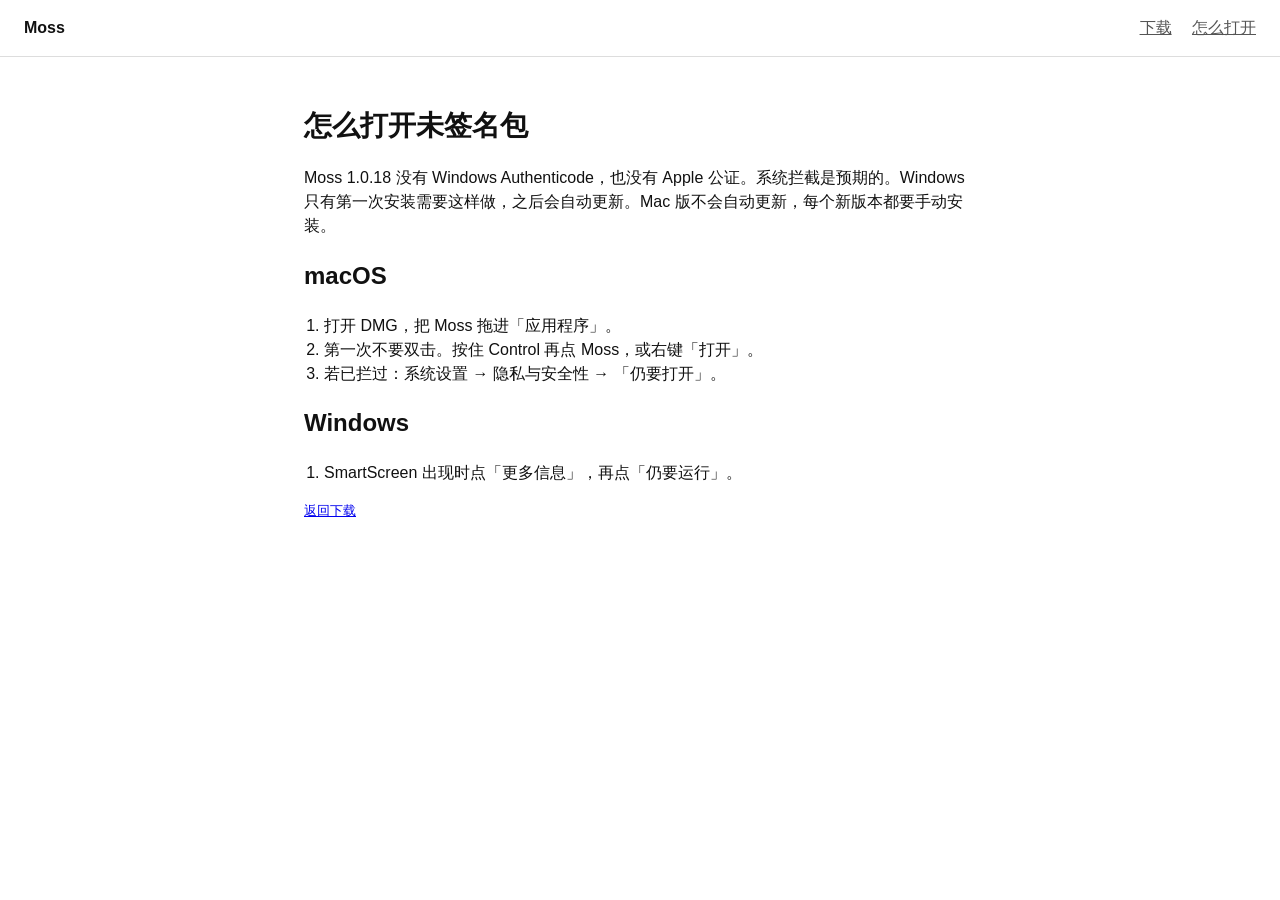
<file: install/index.html>
<!DOCTYPE html>
<html lang="zh-CN">
<head>
  <meta charset="utf-8">
  <meta name="viewport" content="width=device-width, initial-scale=1">
  <title>怎么打开未签名的 Moss</title>
  <link rel="stylesheet" href="../styles.css">
</head>
<body>
  <header class="top">
    <a class="mark" href="../">Moss</a>
    <nav>
      <a href="../">下载</a>
      <a href="./">怎么打开</a>
    </nav>
  </header>
  <main>
    <h1>怎么打开未签名包</h1>
    <p>Moss 1.0.18 没有 Windows Authenticode，也没有 Apple 公证。系统拦截是预期的。Windows 只有第一次安装需要这样做，之后会自动更新。Mac 版不会自动更新，每个新版本都要手动安装。</p>
    <h2>macOS</h2>
    <ol>
      <li>打开 DMG，把 Moss 拖进「应用程序」。</li>
      <li>第一次不要双击。按住 Control 再点 Moss，或右键「打开」。</li>
      <li>若已拦过：系统设置 → 隐私与安全性 → 「仍要打开」。</li>
    </ol>
    <h2>Windows</h2>
    <ol>
      <li>SmartScreen 出现时点「更多信息」，再点「仍要运行」。</li>
    </ol>
    <p class="fine"><a href="../">返回下载</a></p>
  </main>
</body>
</html>
</file>
<file: styles.css>
:root { color-scheme: light; --fg: #111; --muted: #555; --line: #ddd; --bg: #fff; }
* { box-sizing: border-box; }
body { margin: 0; font: 16px/1.5 -apple-system, BlinkMacSystemFont, "Segoe UI", sans-serif; color: var(--fg); background: var(--bg); }
.top { display: flex; justify-content: space-between; align-items: center; padding: 16px 24px; border-bottom: 1px solid var(--line); }
.mark { font-weight: 700; color: inherit; text-decoration: none; }
nav a { margin-left: 16px; color: var(--muted); }
main { max-width: 720px; margin: 48px auto; padding: 0 24px; }
h1 { font-size: 28px; font-weight: 650; }
.warn { background: #fff6d8; border: 1px solid #e6d48a; padding: 10px 12px; }
.btn { display: inline-block; margin: 6px 8px 6px 0; padding: 8px 14px; border: 1px solid var(--line); border-radius: 8px; color: inherit; text-decoration: none; }
.btn.primary { background: #111; color: #fff; border-color: #111; }
.fine { color: var(--muted); font-size: 13px; }
ol { padding-left: 20px; }
pre { background: #f5f5f5; padding: 10px; overflow: auto; }
</file>
